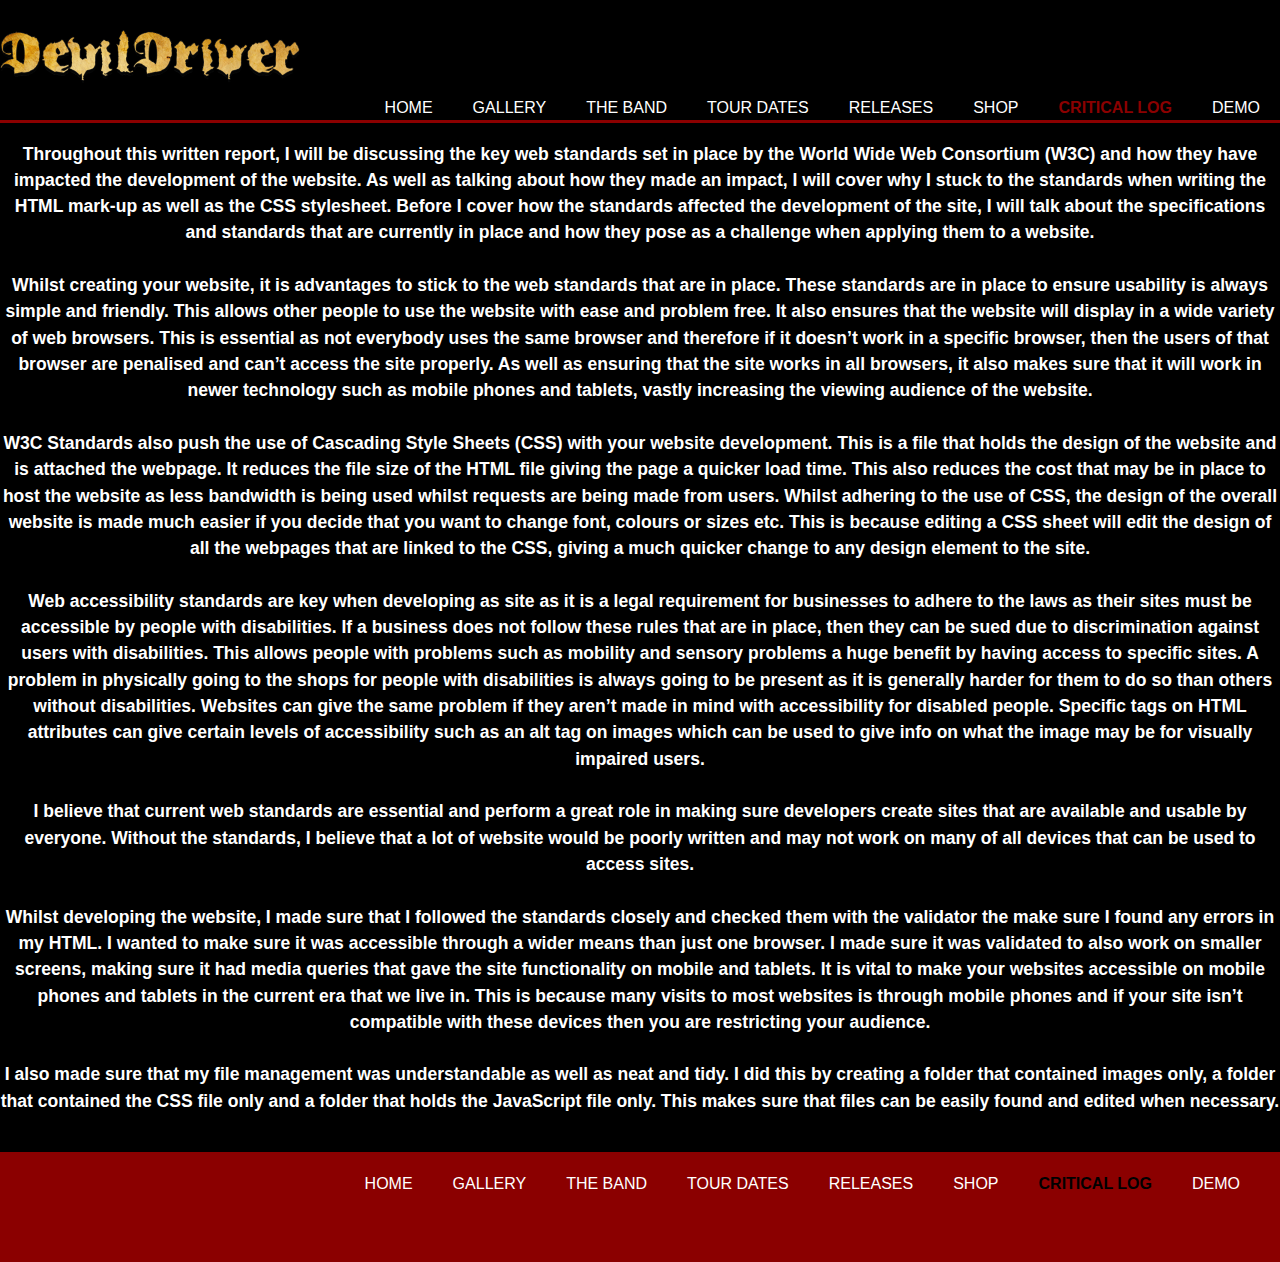
<file: criticalLog.html>
<!DOCTYPE html>
<html>
  <head>
    <meta charset="utf-8">
    <meta name="viewport" content="width=device-width">
    <title>DevilDriver | Critical Log</title>
    <link rel="stylesheet" href="./css/style.css">
  </head>
  <body>
    <header>
      <div class="container">
        <div id="branding">
          <a href="index.html"><img class="logo" src="./img/logo.png" alt="Image Unavailble"></a>
        </div>
        <nav>
          <ul>
            <li><a href="index.html">Home</a></li>
            <li><a href="gallery.html">Gallery</a></li>
            <li><a href="theband.html">The Band</a></li>
            <li><a href="tourdates.html">Tour Dates</a></li>
            <li><a href="releases.html">Releases</a></li>
            <li><a href="shop.html">Shop</a></li>
            <li class="current"><a href="criticalLog.html">Critical Log</a></li>
            <li><a href="demo.html">DEMO</a></li>
          </ul>
        </nav>
      </div>
    </header>

    <section id="showcase">
      <div class="container">
        <h3>Throughout this written report, I will be discussing the key web standards set in place by the World Wide Web Consortium (W3C) and how they have impacted the development of the website. As well as talking about how they made an impact, I will cover why I stuck to the standards when writing the HTML mark-up as well as the CSS stylesheet. Before I cover how the standards affected the development of the site, I will talk about the specifications and standards that are currently in place and how they pose as a challenge when applying them to a website.<br><br>
        Whilst creating your website, it is advantages to stick to the web standards that are in place. These standards are in place to ensure usability is always simple and friendly. This allows other people to use the website with ease and problem free. It also ensures that the website will display in a wide variety of web browsers. This is essential as not everybody uses the same browser and therefore if it doesn’t work in a specific browser, then the users of that browser are penalised and can’t access the site properly. As well as ensuring that the site works in all browsers, it also makes sure that it will work in newer technology such as mobile phones and tablets, vastly increasing the viewing audience of the website.<br><br>
        W3C Standards also push the use of Cascading Style Sheets (CSS) with your website development. This is a file that holds the design of the website and is attached the webpage. It reduces the file size of the HTML file giving the page a quicker load time. This also reduces the cost that may be in place to host the website as less bandwidth is being used whilst requests are being made from users. Whilst adhering to the use of CSS, the design of the overall website is made much easier if you decide that you want to change font, colours or sizes etc. This is because editing a CSS sheet will edit the design of all the webpages that are linked to the CSS, giving a much quicker change to any design element to the site.<br><br>
        Web accessibility standards are key when developing as site as it is a legal requirement for businesses to adhere to the laws as their sites must be accessible by people with disabilities. If a business does not follow these rules that are in place, then they can be sued due to discrimination against users with disabilities. This allows people with problems such as mobility and sensory problems a huge benefit by having access to specific sites. A problem in physically going to the shops for people with disabilities is always going to be present as it is generally harder for them to do so than others without disabilities. Websites can give the same problem if they aren’t made in mind with accessibility for disabled people. Specific tags on HTML attributes can give certain levels of accessibility such as an alt tag on images which can be used to give info on what the image may be for visually impaired users.<br><br>
        I believe that current web standards are essential and perform a great role in making sure developers create sites that are available and usable by everyone. Without the standards, I believe that a lot of website would be poorly written and may not work on many of all devices that can be used to access sites. <br><br>
        Whilst developing the website, I made sure that I followed the standards closely and checked them with the validator the make sure I found any errors in my HTML. I wanted to make sure it was accessible through a wider means than just one browser. I made sure it was validated to also work on smaller screens, making sure it had media queries that gave the site functionality on mobile and tablets. It is vital to make your websites accessible on mobile phones and tablets in the current era that we live in. This is because many visits to most websites is through mobile phones and if your site isn’t compatible with these devices then you are restricting your audience.<br><br>
        I also made sure that my file management was understandable as well as neat and tidy. I did this by creating a folder that contained images only, a folder that contained the CSS file only and a folder that holds the JavaScript file only. This makes sure that files can be easily found and edited when necessary.</h3>
      </div>
    </section>

    <footer>
        <nav>
          <ul>
            <li><a href="index.html">Home</a></li>
            <li><a href="gallery.html">Gallery</a></li>
            <li><a href="theband.html">The Band</a></li>
            <li><a href="tourdates.html">Tour Dates</a></li>
            <li><a href="releases.html">Releases</a></li>
            <li><a href="shop.html">Shop</a></li>
            <li class="currentfooter"><a href="criticalLog.html">Critical Log</a></li>
            <li><a href="demo.html">DEMO</a></li>
          </ul>
        </nav>
    </footer>
  </body>
</html>
</file>
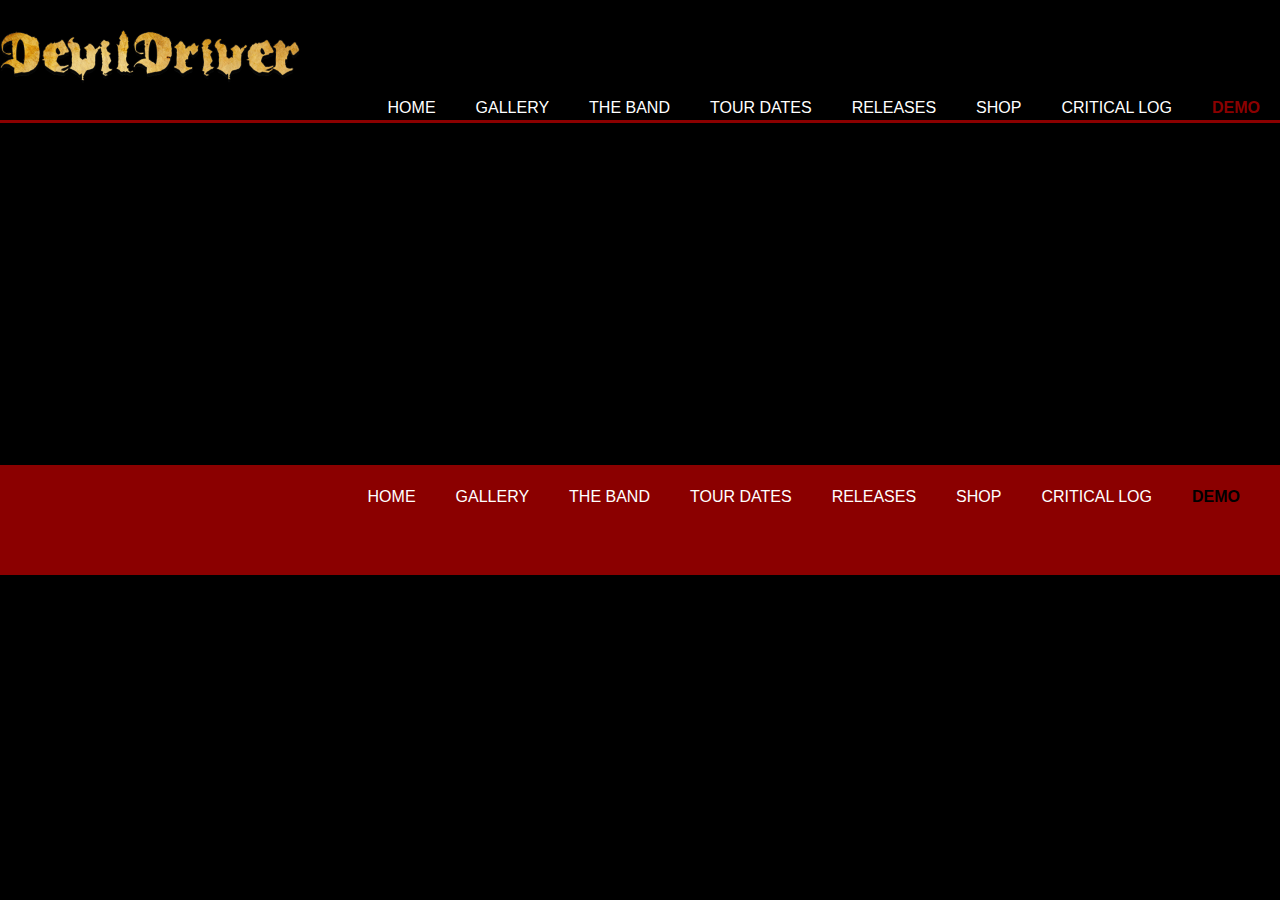
<file: demo.html>
<!DOCTYPE html>
<html>
  <head>
    <meta charset="utf-8">
    <meta name="viewport" content="width=device-width">
    <title>DevilDriver | DEMO</title>
    <link rel="stylesheet" href="./css/style.css">
  </head>
  <body>
    <header>
      <div class="container">
        <div id="branding">
          <a href="index.html"><img class="logo" src="./img/logo.png" alt="Image Unavailble"></a>
        </div>
        <nav>
          <ul>
            <li><a href="index.html">Home</a></li>
            <li><a href="gallery.html">Gallery</a></li>
            <li><a href="theband.html">The Band</a></li>
            <li><a href="tourdates.html">Tour Dates</a></li>
            <li><a href="releases.html">Releases</a></li>
            <li><a href="shop.html">Shop</a></li>
            <li><a href="criticalLog.html">Critical Log</a></li>
            <li class="current"><a href="demo.html">DEMO</a></li>
          </ul>
        </nav>
      </div>
    </header>

    <section id="showcase">
      <div class="container">
        <iframe width="560" height="315" src="https://www.youtube.com/embed/3eQoisfFzSM" frameborder="0" allow="autoplay; encrypted-media" allowfullscreen></iframe>
      </div>
    </section>

    <footer>
        <nav>
          <ul>
            <li><a href="index.html">Home</a></li>
            <li><a href="gallery.html">Gallery</a></li>
            <li><a href="theband.html">The Band</a></li>
            <li><a href="tourdates.html">Tour Dates</a></li>
            <li><a href="releases.html">Releases</a></li>
            <li><a href="shop.html">Shop</a></li>
            <li><a href="criticalLog.html">Critical Log</a></li>
            <li class="currentfooter"><a href="demo.html">DEMO</a></li>
          </ul>
        </nav>
    </footer>
  </body>
</html>
</file>
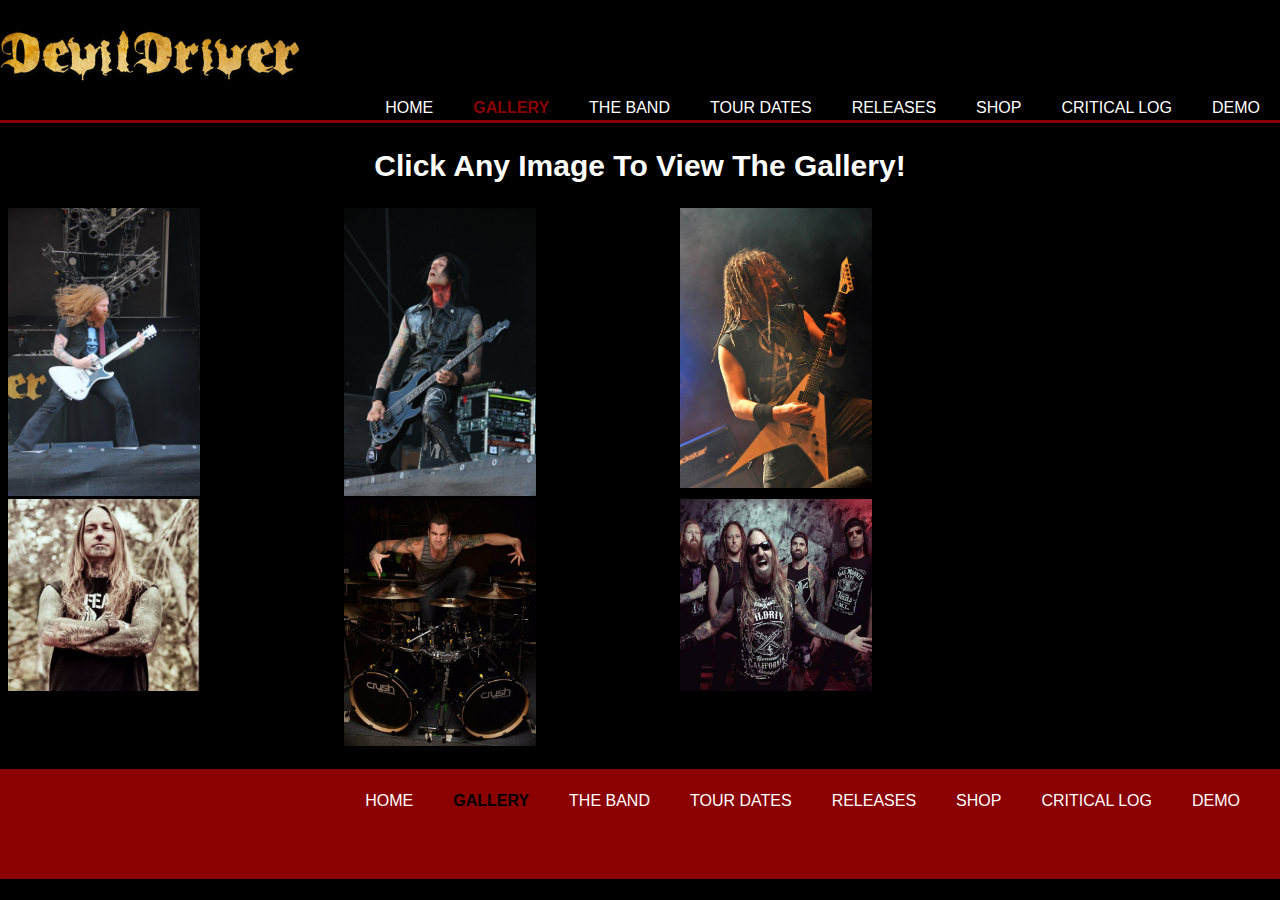
<file: gallery.html>
<!DOCTYPE html>
<html>
  <head>
    <meta charset="utf-8">
    <meta name="viewport" content="width=device-width">
    <!-- Displays in the tab at the top of the browser -->
    <title>DevilDriver | Gallery</title>
    <!-- links the css stylesheet -->
    <link rel="stylesheet" href="./css/style.css">
    <script src="./js/script.js"></script>
  </head>
  <body>
      <!-- Page header. Contains a logo of the band and a nav bar -->
    <header>
      <div class="container">
        <div id="branding">
          <a href="index.html"><img class="logo" src="./img/logo.png" alt="Image Unavailble"></a>
        </div>
        <!-- Nav bar is used to link to other pages throughout the website -->
        <nav>
          <ul>
            <li><a href="index.html">Home</a></li>
            <li class="current"><a href="gallery.html">Gallery</a></li>
            <li><a href="theband.html">The Band</a></li>
            <li><a href="tourdates.html">Tour Dates</a></li>
            <li><a href="releases.html">Releases</a></li>
            <li><a href="shop.html">Shop</a></li>
            <li><a href="criticalLog.html">Critical Log</a></li>
            <li><a href="demo.html">DEMO</a></li>
          </ul>
        </nav>
      </div>
    </header>
<!-- gallery starts here -->
    <section id="showcase">
      <div class="container">
        <h1>Click Any Image To View The Gallery!</h1>
      </div>
    </section>

<!-- preview images on webpage for gallery -->
      <div class="row">
        <div class="column">
          <img src="./img/nealtiemann.jpg" style="width:60%" onclick="openModal();currentSlide(1)" class="hover-shadow cursor" alt="Image Unavailble">
        </div>

        <div class="column">
          <img src="./img/diegoibarra.jpg" style="width:60%" onclick="openModal();currentSlide(2)" class="hover-shadow cursor" alt="Image Unavailble">
        </div>

        <div class="column">
          <img src="./img/mikespreitzer.jpg" style="width:60%" onclick="openModal();currentSlide(3)" class="hover-shadow cursor" alt="Image Unavailble">
        </div>
      </div>

      <div class="row">
        <div class="column">
          <img src="./img/dezfafara.jpg" style="width:60%" onclick="openModal();currentSlide(4)" class="hover-shadow cursor" alt="Image Unavailble">
        </div>
        <div class="column">
          <img src="./img/austindamond.jpg" style="width:60%" onclick="openModal();currentSlide(5)" class="hover-shadow cursor" alt="Image Unavailble">
        </div>
        <div class="column">
          <img src="./img/fullband.jpg" style="width:60%" onclick="openModal();currentSlide(6)" class="hover-shadow cursor" alt="Image Unavailble">
        </div>
      </div>

<!-- gallery opens up when an image is clicked -->
      <div id="myGallery" class="gallery">
        <span class="close cursor" onclick="closeModal()">&times;</span>
        <div class="gallery_content">

          <div class="slides">
            <div class="numbertext">1 / 9</div>
            <img src="./img/nealtiemann.jpg" style="width:40%" alt="Image Unavailble">
          </div>

          <div class="slides">
            <div class="numbertext">2 / 9</div>
            <img src="./img/diegoibarra.jpg" style="width:40%" alt="Image Unavailble">
          </div>

          <div class="slides">
            <div class="numbertext">3 / 9</div>
            <img src="./img/mikespreitzer.jpg" style="width:40%" alt="Image Unavailble">
          </div>

          <div class="slides">
            <div class="numbertext">4 / 9</div>
            <img src="./img/dezfafara.jpg" style="width:60%" alt="Image Unavailble">
          </div>

          <div class="slides">
            <div class="numbertext">5 / 9</div>
            <img src="./img/austindamond.jpg" style="width:45%" alt="Image Unavailble">
          </div>

          <div class="slides">
            <div class="numbertext">6 / 9</div>
            <img src="./img/fullband.jpg" style="width:50%" alt="Image Unavailble">
          </div>

          <div class="slides">
            <div class="numbertext">7 / 9</div>
            <img src="./img/devildriver_wide.jpg" style="width:75%" alt="Image Unavailble">
          </div>

          <div class="slides">
            <div class="numbertext">8 / 9</div>
            <img src="./img/devildriver_cover_white.jpg" style="width:75%" alt="Image Unavailble">
          </div>

          <div class="slides">
            <div class="numbertext">9 / 9</div>
            <img src="./img/dezfafara_wide.jpg" style="width:75%" alt="Image Unavailble">
          </div>

          <a class="prev" onclick="plusSlides(-1)">&#10094;</a>
          <a class="next" onclick="plusSlides(1)">&#10095;</a>
        </div>
      </div>

      <!-- footer is the same as the header without the band logo -->
  <footer>
      <nav>
        <ul>
          <li><a href="index.html">Home</a></li>
          <li class="currentfooter"><a href="gallery.html">Gallery</a></li>
          <li><a href="theband.html">The Band</a></li>
          <li><a href="tourdates.html">Tour Dates</a></li>
          <li><a href="releases.html">Releases</a></li>
          <li><a href="shop.html">Shop</a></li>
          <li><a href="criticalLog.html">Critical Log</a></li>
          <li><a href="demo.html">DEMO</a></li>
        </ul>
      </nav>
  </footer>
  </body>
</html>
</file>
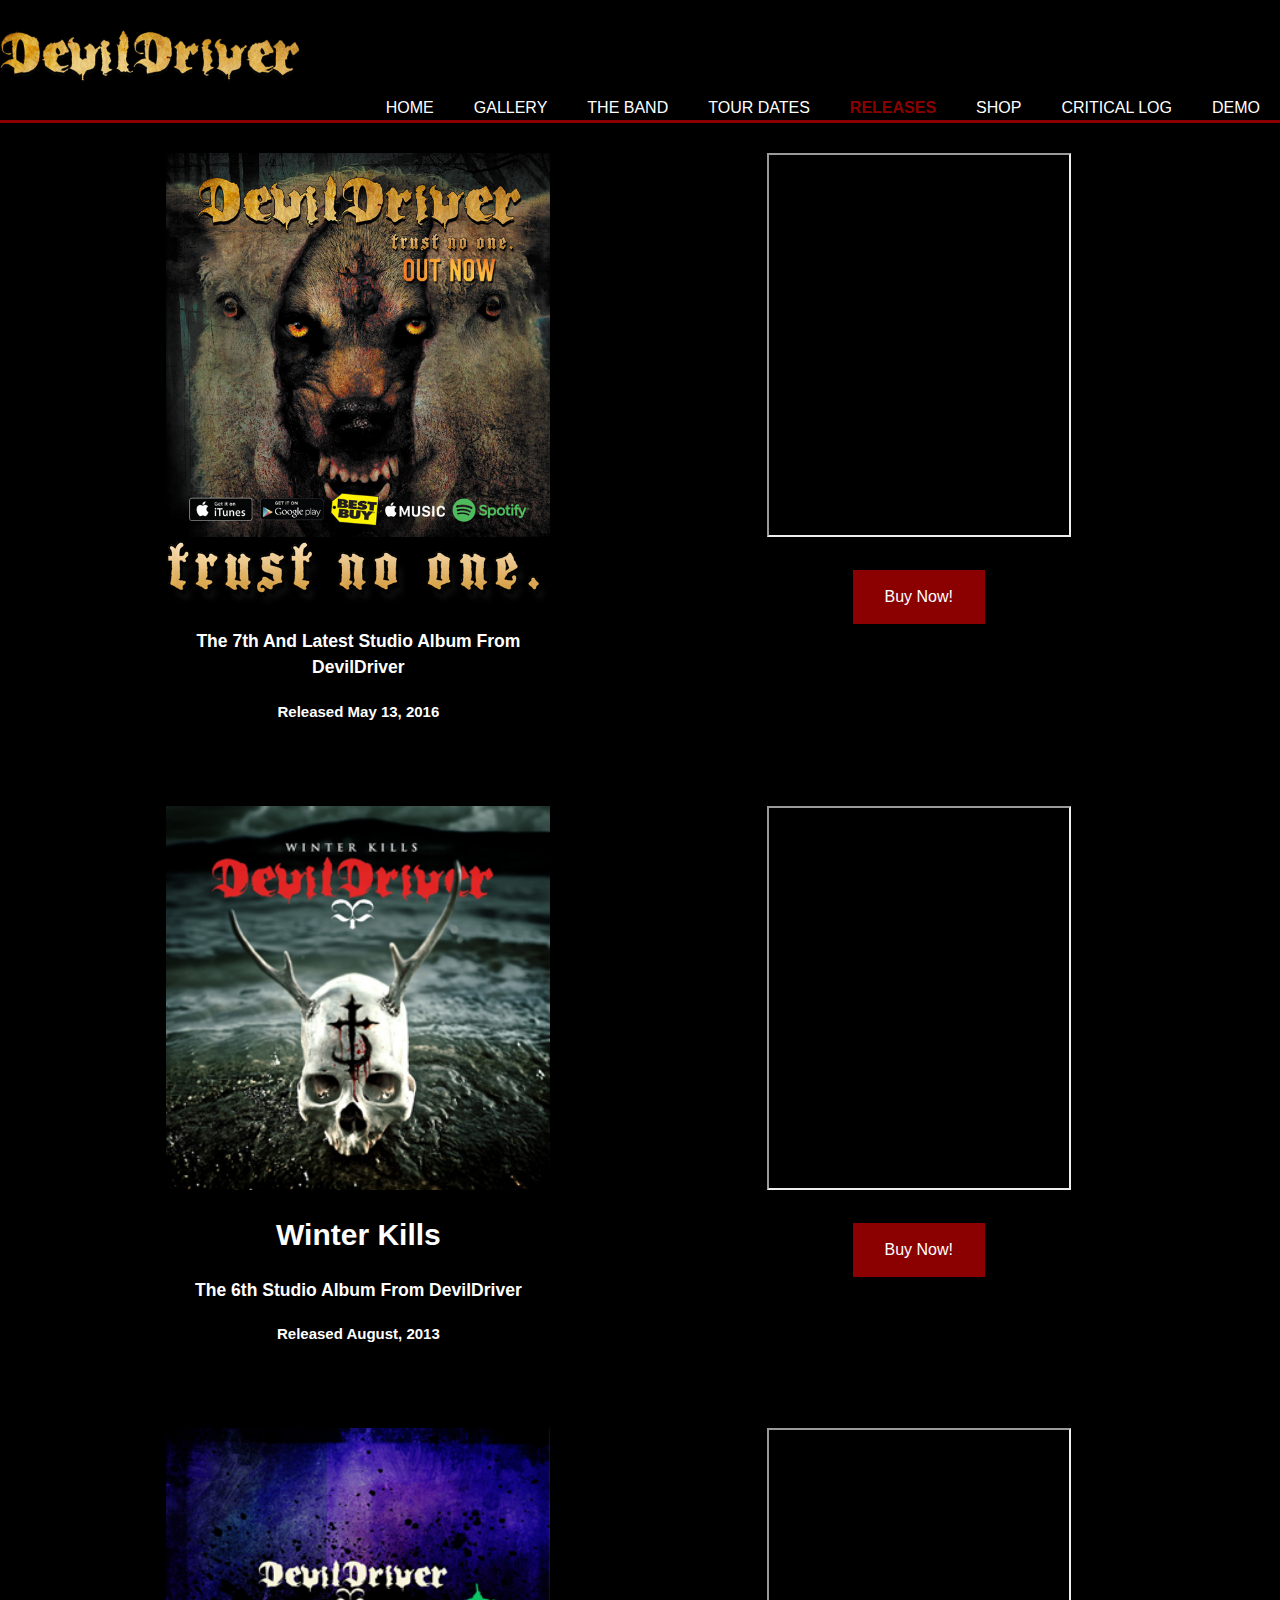
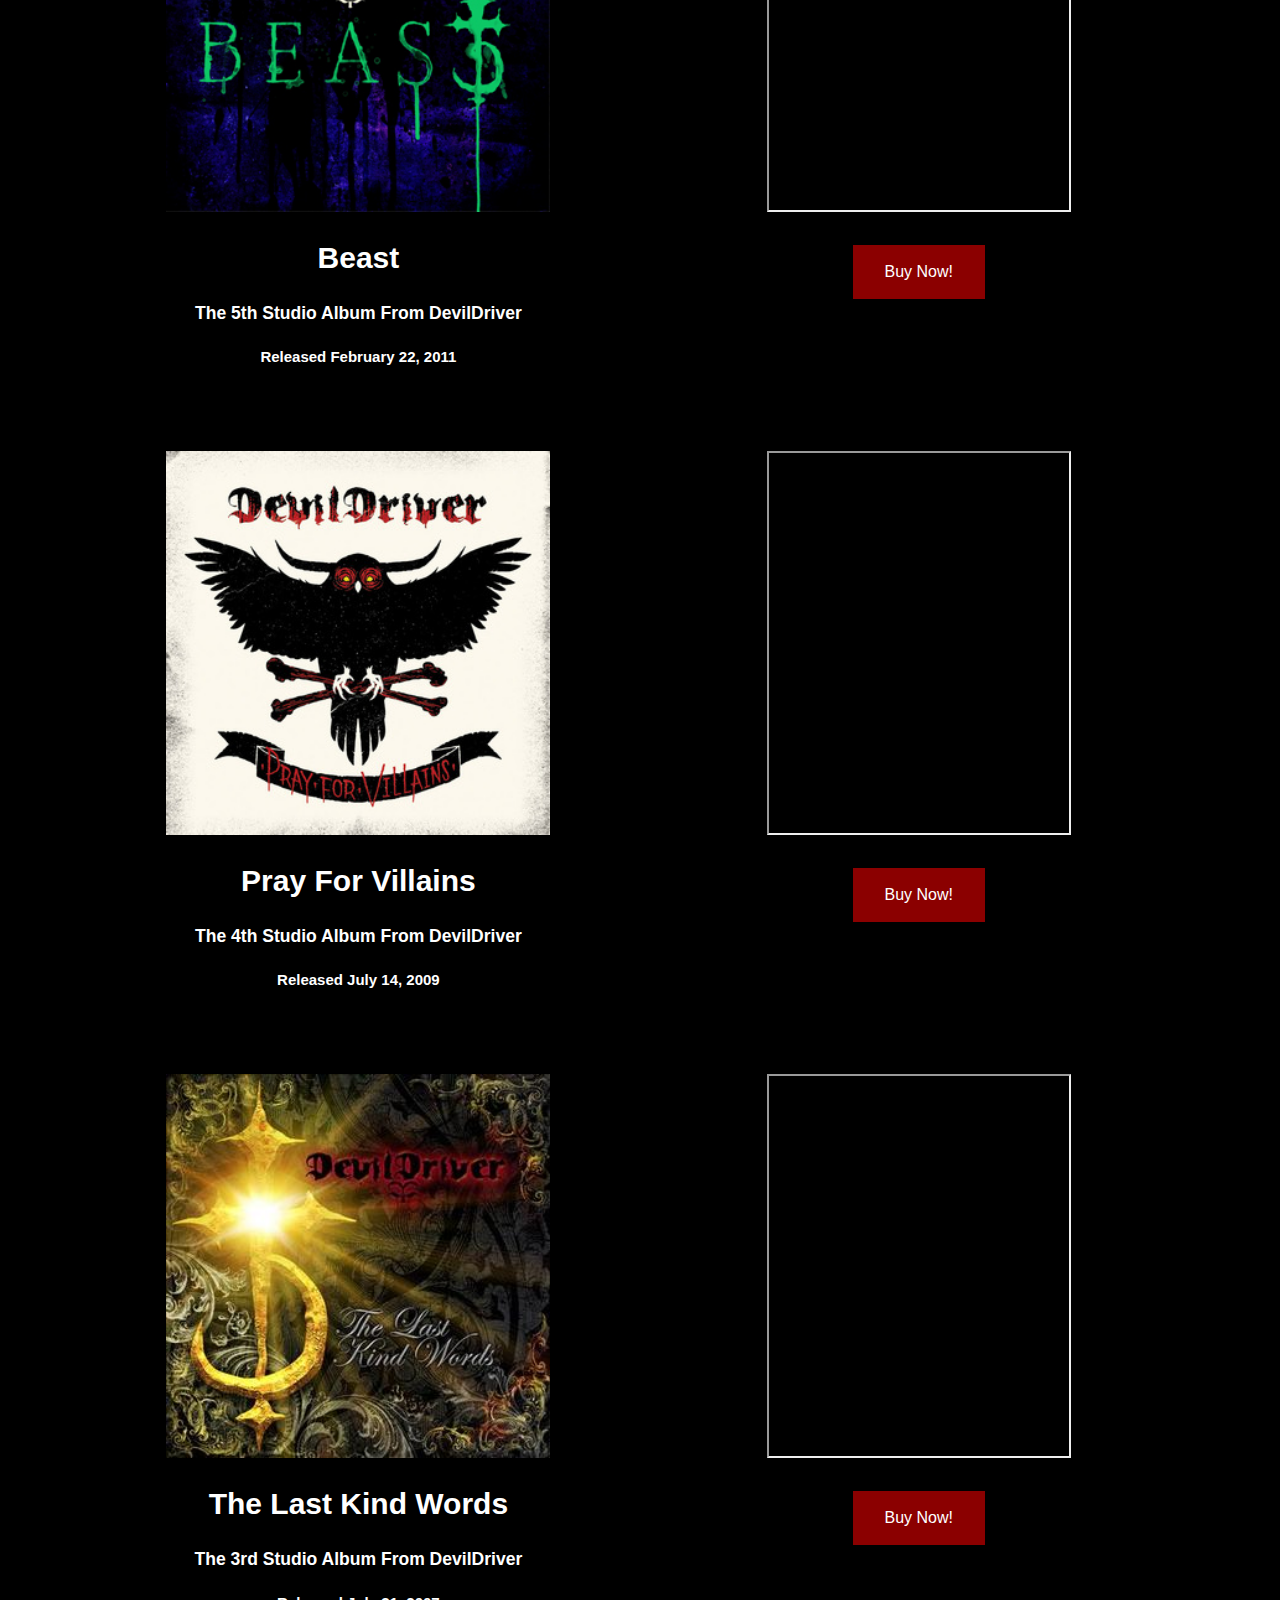
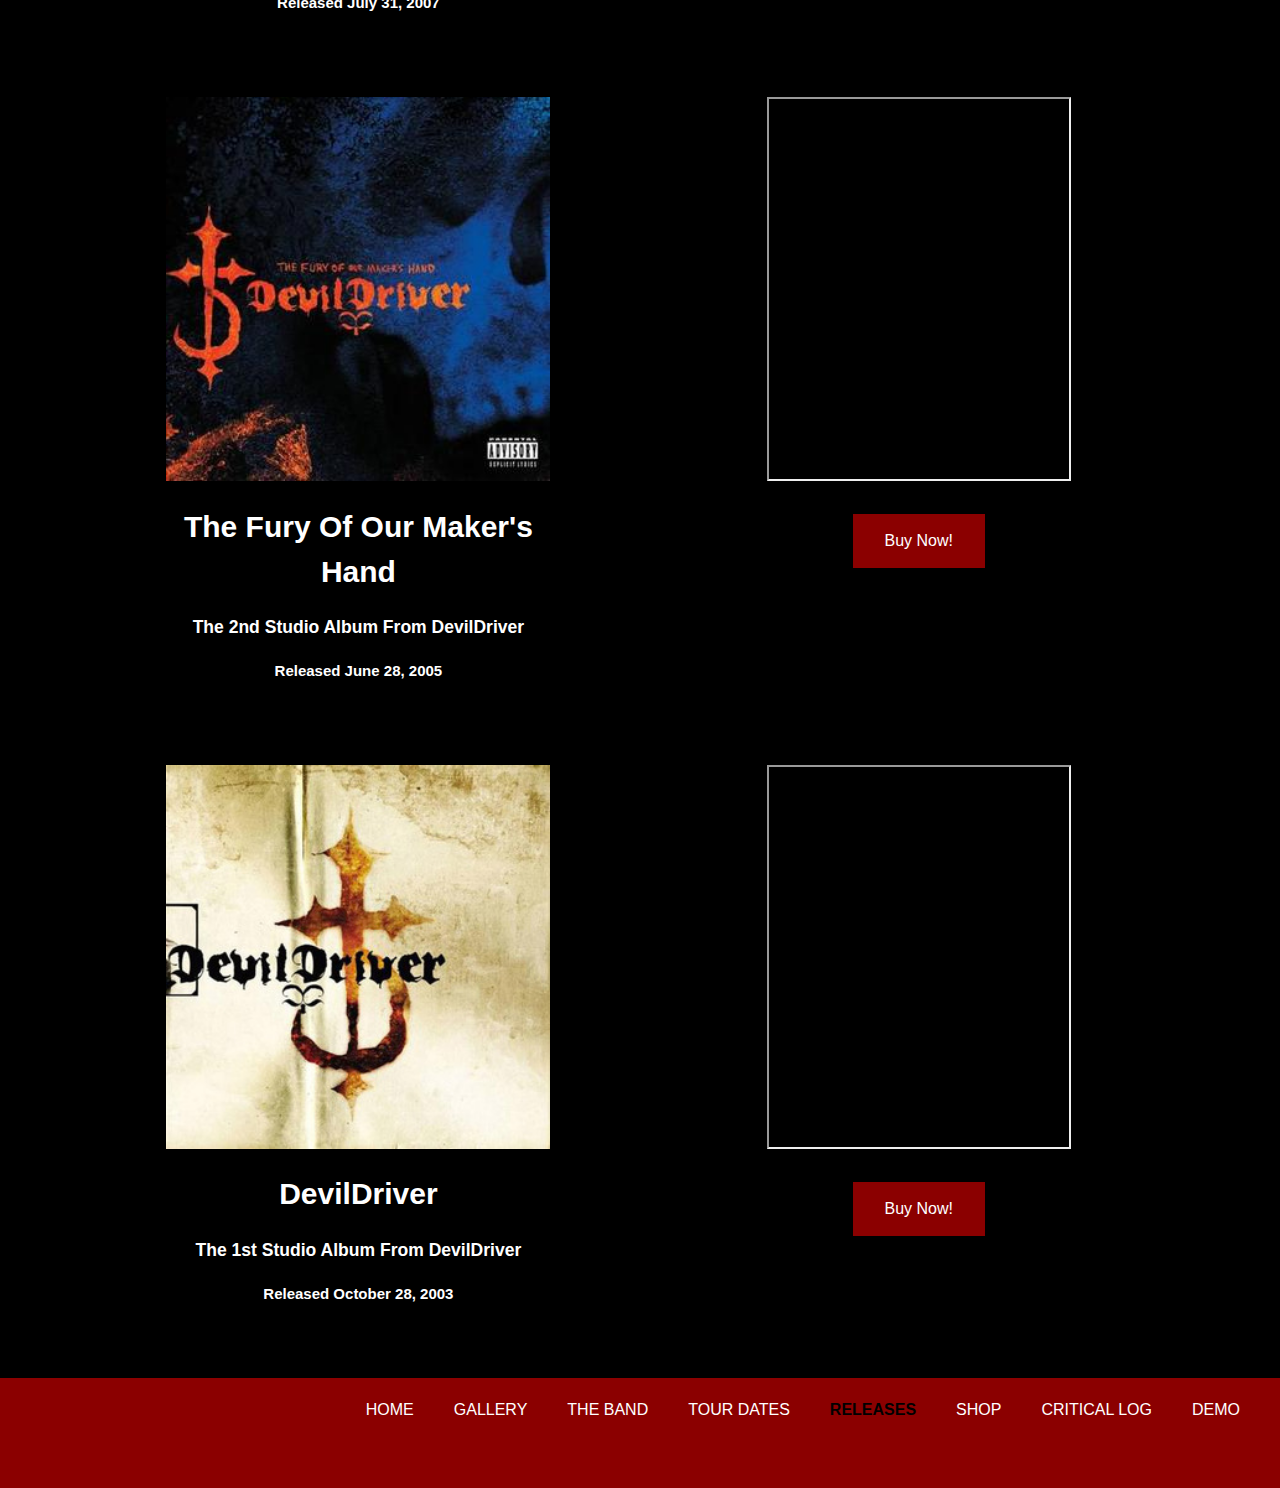
<file: releases.html>
<!DOCTYPE html>
<html>
  <head>
    <meta charset="utf-8">
    <meta name="viewport" content="width=device-width">
    <!-- Displays in the tab at the top of the browser -->
    <title>DevilDriver | Releases</title>
    <!-- links the css stylesheet -->
    <link rel="stylesheet" href="./css/style.css">
  </head>
  <body>
    <!-- Page header. Contains a logo of the band and a nav bar -->
    <header>
      <div class="container">
        <div id="branding">
          <a href="index.html"><img class="logo" src="./img/logo.png" alt="Image Unavailble"></a>
        </div>
        <!-- Nav bar is used to link to other pages throughout the website -->
        <nav>
          <ul>
            <li><a href="index.html">Home</a></li>
            <li><a href="gallery.html">Gallery</a></li>
            <li><a href="theband.html">The Band</a></li>
            <li><a href="tourdates.html">Tour Dates</a></li>
            <li class="current"><a href="releases.html">Releases</a></li>
            <li><a href="shop.html">Shop</a></li>
            <li><a href="criticalLog.html">Critical Log</a></li>
            <li><a href="demo.html">DEMO</a></li>
          </ul>
        </nav>
      </div>
    </header>

    <!-- The following sections each contain information on each album with a spotify element embedded with links to buy the album -->
    <section id="boxes">
      <div class="container">
        <div class="box">
          <img src="./img/trustnoone_cover.jpg" alt="Image Unavailble">
          <img src="./img/tno_tag.png" alt="Image Unavailble">
          <h3>The 7th And Latest Studio Album From DevilDriver</h3>
          <h4>Released May 13, 2016</h4>
        </div>
        <div class="box">
          <iframe src="https://open.spotify.com/embed/album/5O2h7fS2w6tnKCrLhBsumR" width="300" height="380"></iframe>
          <br>
          <br>
          <a href="https://www.amazon.co.uk/Trust-No-One-Explicit-DevilDriver/dp/B01NBI86N7/ref=ice_ac_b_dpb?ie=UTF8&qid=1515352100&sr=8-1&keywords=devildriver+trust+no+one" class="button">Buy Now!</a>
        </div>
      </div>
    </section>
<br>
    <section id="boxes">
      <div class="container">
        <div class="box">
          <img src="./img/winterkills_cover.jpg" alt="Image Unavailble">
          <h1>Winter Kills</h1>
          <h3>The 6th Studio Album From DevilDriver</h3>
          <h4>Released August, 2013</h4>
        </div>
        <div class="box">
          <iframe src="https://open.spotify.com/embed/album/6xExV4mhygJImSTKxNMLsr" width="300" height="380"></iframe>
          <br>
          <br>
          <a href="https://www.amazon.co.uk/Winter-Kills-Devildriver/dp/B00D9PUX5A/ref=tmm_acd_swatch_0?_encoding=UTF8&qid=1515451131&sr=8-1" class="button">Buy Now!</a>
        </div>
      </div>
    </section>
<br>
    <section id="boxes">
      <div class="container">
        <div class="box">
          <img src="./img/beast_cover.jpg" alt="Image Unavailble">
          <h1>Beast</h1>
          <h3>The 5th Studio Album From DevilDriver</h3>
          <h4>Released February 22, 2011</h4>
        </div>
        <div class="box">
          <iframe src="https://open.spotify.com/embed/album/4cb0Bh52Yj8Zs5774wH8xA" width="300" height="380"></iframe>
          <br>
          <br>
          <a href="https://www.amazon.co.uk/Beast-Devildriver/dp/B004E2XAG6/ref=tmm_acd_swatch_0?_encoding=UTF8&qid=1515451705&sr=1-1-catcorr" class="button">Buy Now!</a>
        </div>
      </div>
    </section>
<br>
    <section id="boxes">
      <div class="container">
        <div class="box">
          <img src="./img/pfv_cover.jpg" alt="Image Unavailble">
          <h1>Pray For Villains</h1>
          <h3>The 4th Studio Album From DevilDriver</h3>
          <h4>Released July 14, 2009</h4>
        </div>
        <div class="box">
          <iframe src="https://open.spotify.com/embed/album/1Dz9kziDeVNyOTrB3Zp8rq" width="300" height="380"></iframe>
          <br>
          <br>
          <a href="https://www.amazon.co.uk/Pray-Villains-DevilDriver-2009-07-14/dp/B01K8RKTZK/ref=sr_1_2?s=music&ie=UTF8&qid=1515451750&sr=1-2&keywords=devildriver+pray+for+villains" class="button">Buy Now!</a>
        </div>
      </div>
    </section>
<br>
    <section id="boxes">
      <div class="container">
        <div class="box">
          <img src="./img/thelastkindwords_cover.jpg" alt="Image Unavailble">
          <h1>The Last Kind Words</h1>
          <h3>The 3rd Studio Album From DevilDriver</h3>
          <h4>Released July 31, 2007</h4>
        </div>
        <div class="box">
          <iframe src="https://open.spotify.com/embed/album/6MkJ7IHLd9pebsk09okG1t" width="300" height="380"></iframe>
          <br>
          <br>
          <a href="https://www.amazon.co.uk/Last-Kind-Words-DevilDriver/dp/B000PHX8C0/ref=sr_1_1_twi_aud_1?s=music&ie=UTF8&qid=1515451792&sr=1-1&keywords=devildriver+the+last+kind+words" class="button">Buy Now!</a>
        </div>
      </div>
    </section>
<br>
    <section id="boxes">
      <div class="container">
        <div class="box">
          <img src="./img/thefuryofourmakershand_cover.jpg" alt="Image Unavailble">
          <h1>The Fury Of Our Maker's Hand</h1>
          <h3>The 2nd Studio Album From DevilDriver</h3>
          <h4>Released June 28, 2005</h4>
        </div>
        <div class="box">
          <iframe src="https://open.spotify.com/embed/album/6CpdT9ZV0tGcKhGJ4a52cI" width="300" height="380"></iframe>
          <br>
          <br>
          <a href="https://www.amazon.co.uk/Fury-Our-Makers-Hand/dp/B0009MWBCE/ref=sr_1_1_twi_aud_1?s=music&ie=UTF8&qid=1515451817&sr=1-1&keywords=devildriver+the+fury+of+our+makers+hand" class="button">Buy Now!</a>
        </div>
      </div>
    </section>
<br>
    <section id="boxes">
      <div class="container">
        <div class="box">
          <img src="./img/devildriver_cover.jpg" alt="Image Unavailble">
          <h1>DevilDriver</h1>
          <h3>The 1st Studio Album From DevilDriver</h3>
          <h4>Released October 28, 2003</h4>
        </div>
        <div class="box">
          <iframe src="https://open.spotify.com/embed/album/3RewL4TyyrzZOiB0phpKRR" width="300" height="380"></iframe>
          <br>
          <br>
          <a href="https://www.amazon.co.uk/DevilDriver/dp/B0000DIZUW/ref=pd_sim_15_2?_encoding=UTF8&psc=1&refRID=3BPMWXPCDS1SXZACQJ9C" class="button">Buy Now!</a>
        </div>
      </div>
    </section>
<br>

<!-- footer is the same as the header without the band logo -->
    <footer>
        <nav>
          <ul>
            <li><a href="index.html">Home</a></li>
            <li><a href="gallery.html">Gallery</a></li>
            <li><a href="theband.html">The Band</a></li>
            <li><a href="tourdates.html">Tour Dates</a></li>
            <li class="currentfooter"><a href="releases.html">Releases</a></li>
            <li><a href="shop.html">Shop</a></li>
            <li><a href="criticalLog.html">Critical Log</a></li>
            <li><a href="demo.html">DEMO</a></li>
          </ul>
        </nav>
    </footer>
  </body>
</html>
</file>
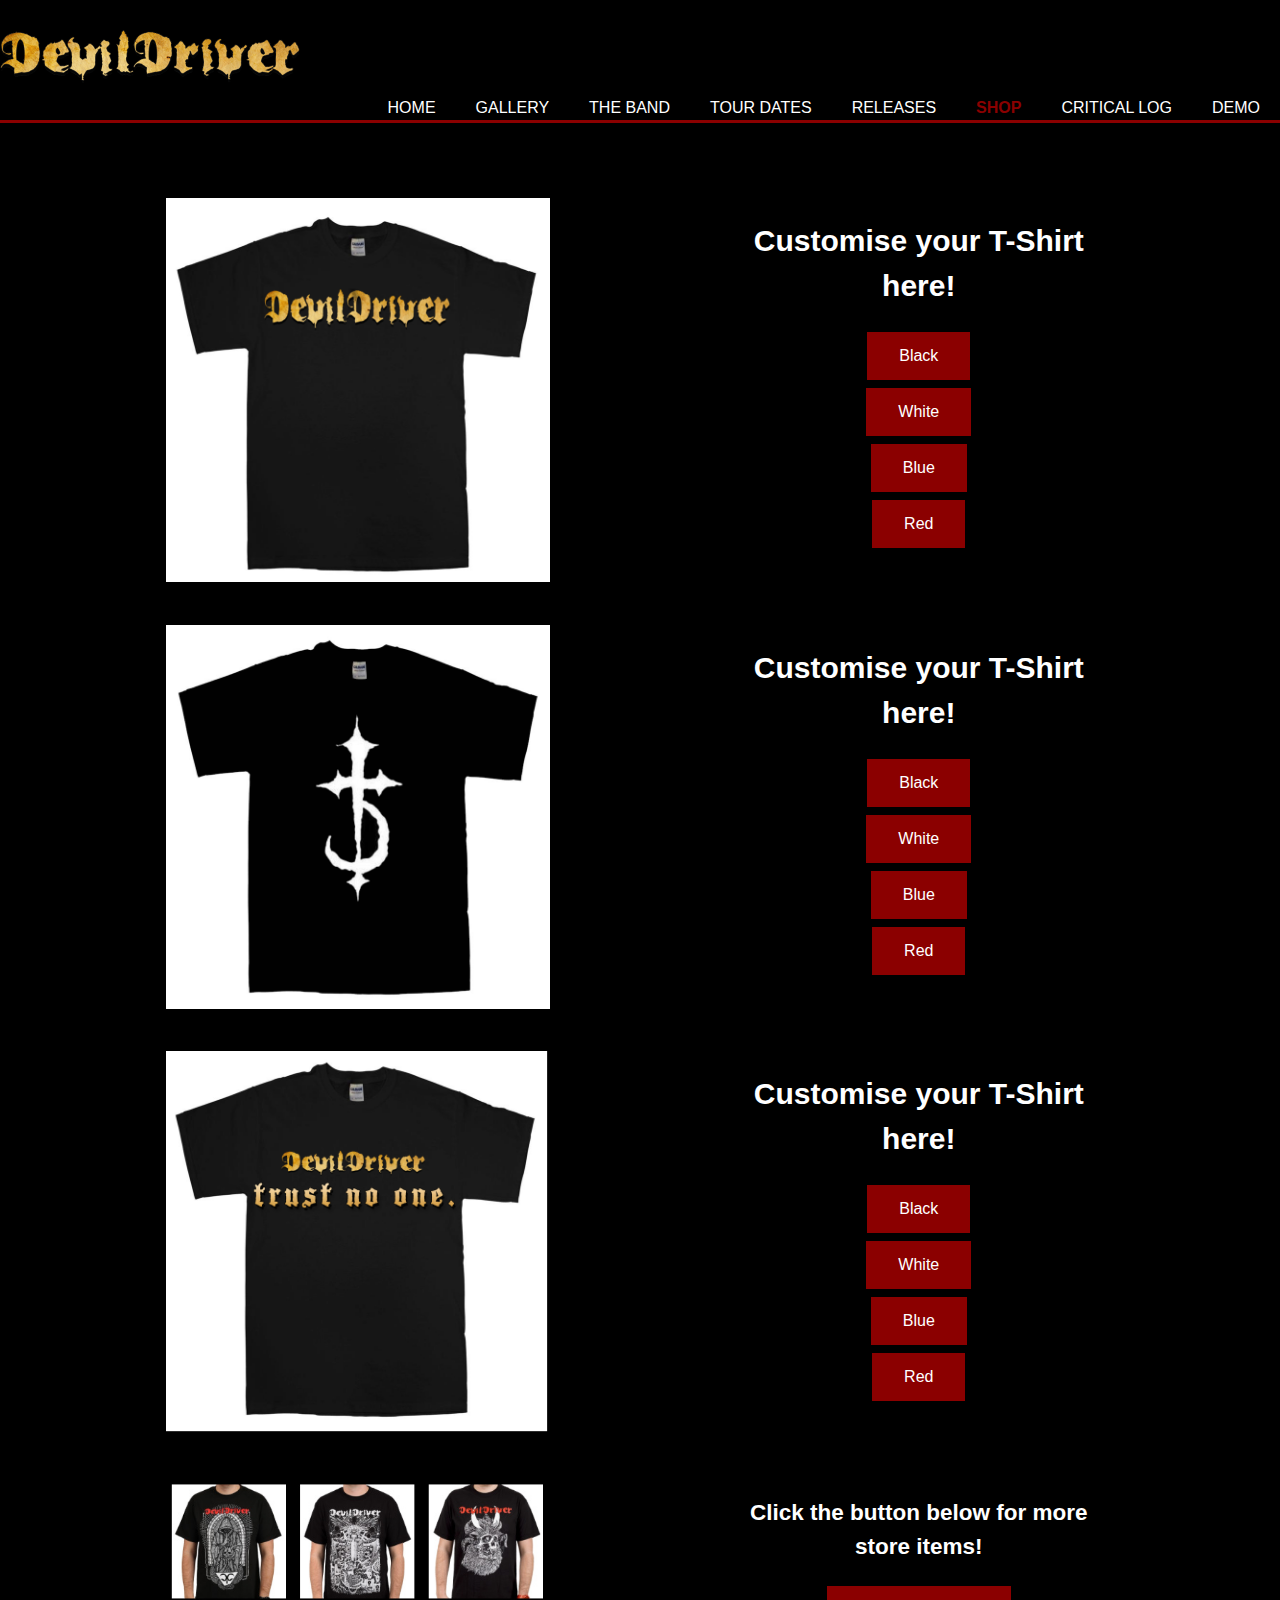
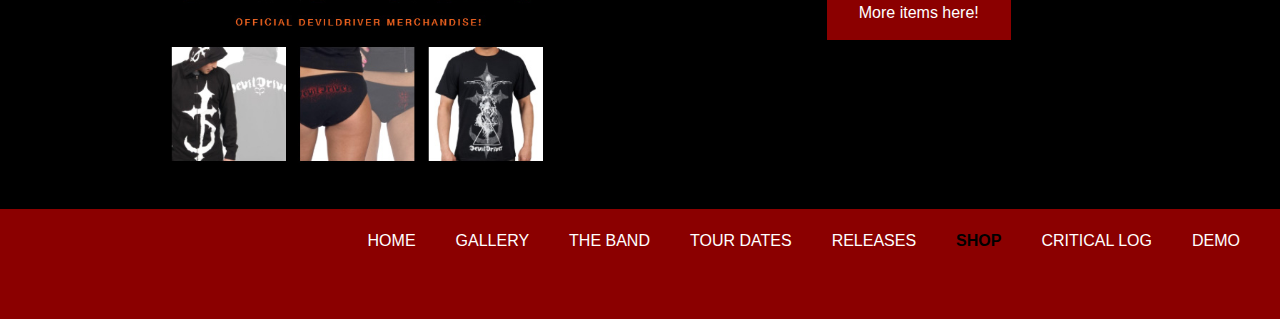
<file: shop.html>
<!DOCTYPE html>
<html>
  <head>
    <meta charset="utf-8">
    <meta name="viewport" content="width=device-width">
    <!-- Displays in the tab at the top of the browser -->
    <title>DevilDriver | Shop</title>
    <!-- links the css stylesheet -->
    <link rel="stylesheet" href="./css/style.css">
    <!-- links the JavaScript -->
    <script src="./js/customiser.js"></script>
  </head>
  <body>
    <!-- Page header. Contains a logo of the band and a nav bar -->
    <header>
      <div class="container">
        <div id="branding">
          <a href="index.html"><img class="logo" src="./img/logo.png" alt="Image Unavailble"></a>
        </div>
        <!-- Nav bar is used to link to other pages throughout the website -->
        <nav>
          <ul>
            <li><a href="index.html">Home</a></li>
            <li><a href="gallery.html">Gallery</a></li>
            <li><a href="theband.html">The Band</a></li>
            <li><a href="tourdates.html">Tour Dates</a></li>
            <li><a href="releases.html">Releases</a></li>
            <li class="current"><a href="shop.html">Shop</a></li>
            <li><a href="criticalLog.html">Critical Log</a></li>
            <li><a href="demo.html">DEMO</a></li>
          </ul>
        </nav>
      </div>
    </header>
<br>
<br>

<!-- section contains a customiser. Changes the tshirt colour -->
    <section id="boxes">
      <div class="container">
        <div class="box">
          <!-- original colour is black -->
          <img id="myImage" src="./img/blacktshirt.jpg" style="width:100%" alt="Image Unavailble">
        </div>
        <div class="box">
          <h1>Customise your T-Shirt here!</h1>
          <!-- on button clicks, the colour changes to the colour the button states -->
          <button class="button" onclick="document.getElementById('myImage').src='./img/blacktshirt.jpg'">Black</button>
          <br>
          <button class="button" onclick="document.getElementById('myImage').src='./img/whitetshirt.jpg'">White</button>
          <br>
          <button class="button" onclick="document.getElementById('myImage').src='./img/bluetshirt.jpg'">Blue</button>
          <br>
          <button class="button" onclick="document.getElementById('myImage').src='./img/redtshirt.jpg'">Red</button>
        </div>
      </div>
    </section>

    <!-- section contains a customiser. Changes the tshirt colour -->
    <section id="boxes">
      <div class="container">
        <div class="box">
          <!-- original colour is black -->
          <img id="myImage1" src="./img/blacktshirt2.jpg" style="width:100%" alt="Image Unavailble">
        </div>
        <div class="box">
          <h1>Customise your T-Shirt here!</h1>
          <!-- on button clicks, the colour changes to the colour the button states -->
          <button class="button" onclick="document.getElementById('myImage1').src='./img/blacktshirt2.jpg'">Black</button>
          <br>
          <button class="button" onclick="document.getElementById('myImage1').src='./img/whitetshirt2.jpg'">White</button>
          <br>
          <button class="button" onclick="document.getElementById('myImage1').src='./img/bluetshirt2.jpg'">Blue</button>
          <br>
          <button class="button" onclick="document.getElementById('myImage1').src='./img/redtshirt2.jpg'">Red</button>
        </div>
      </div>
    </section>

    <!-- section contains a customiser. Changes the tshirt colour -->
    <section id="boxes">
      <div class="container">
        <div class="box">
          <!-- original colour is black -->
          <img id="myImage2" src="./img/blacktshirt3.jpg" style="width:100%" alt="Image Unavailble">
        </div>
        <div class="box">
          <h1>Customise your T-Shirt here!</h1>
          <!-- on button clicks, the colour changes to the colour the button states -->
          <button class="button" onclick="document.getElementById('myImage2').src='./img/blacktshirt3.jpg'">Black</button>
          <br>
          <button class="button" onclick="document.getElementById('myImage2').src='./img/whitetshirt3.jpg'">White</button>
          <br>
          <button class="button" onclick="document.getElementById('myImage2').src='./img/bluetshirt3.jpg'">Blue</button>
          <br>
          <button class="button" onclick="document.getElementById('myImage2').src='./img/redtshirt3.jpg'">Red</button>
        </div>
      </div>
    </section>

    <!-- section links to an external store -->
    <section id="boxes">
      <div class="container">
        <div class="box">
          <a href="https://www.indiemerch.com/devildriver"><img class="coverimg" src="./img/ddmerch.jpg" alt="Image Unavailble"></a>
        </div>
        <div class="box">
          <h2>Click the button below for more store items!</h2>
          <a href="https://www.indiemerch.com/devildriver" class="button">More items here!</a>
        </div>
      </div>
    </section>

    <!-- footer is the same as the header without the band logo -->
    <footer>
        <nav>
          <ul>
            <li><a href="index.html">Home</a></li>
            <li><a href="gallery.html">Gallery</a></li>
            <li><a href="theband.html">The Band</a></li>
            <li><a href="tourdates.html">Tour Dates</a></li>
            <li><a href="releases.html">Releases</a></li>
            <li class="currentfooter"><a href="shop.html">Shop</a></li>
            <li><a href="criticalLog.html">Critical Log</a></li>
            <li><a href="demo.html">DEMO</a></li>
          </ul>
        </nav>
    </footer>
</html>
</file>
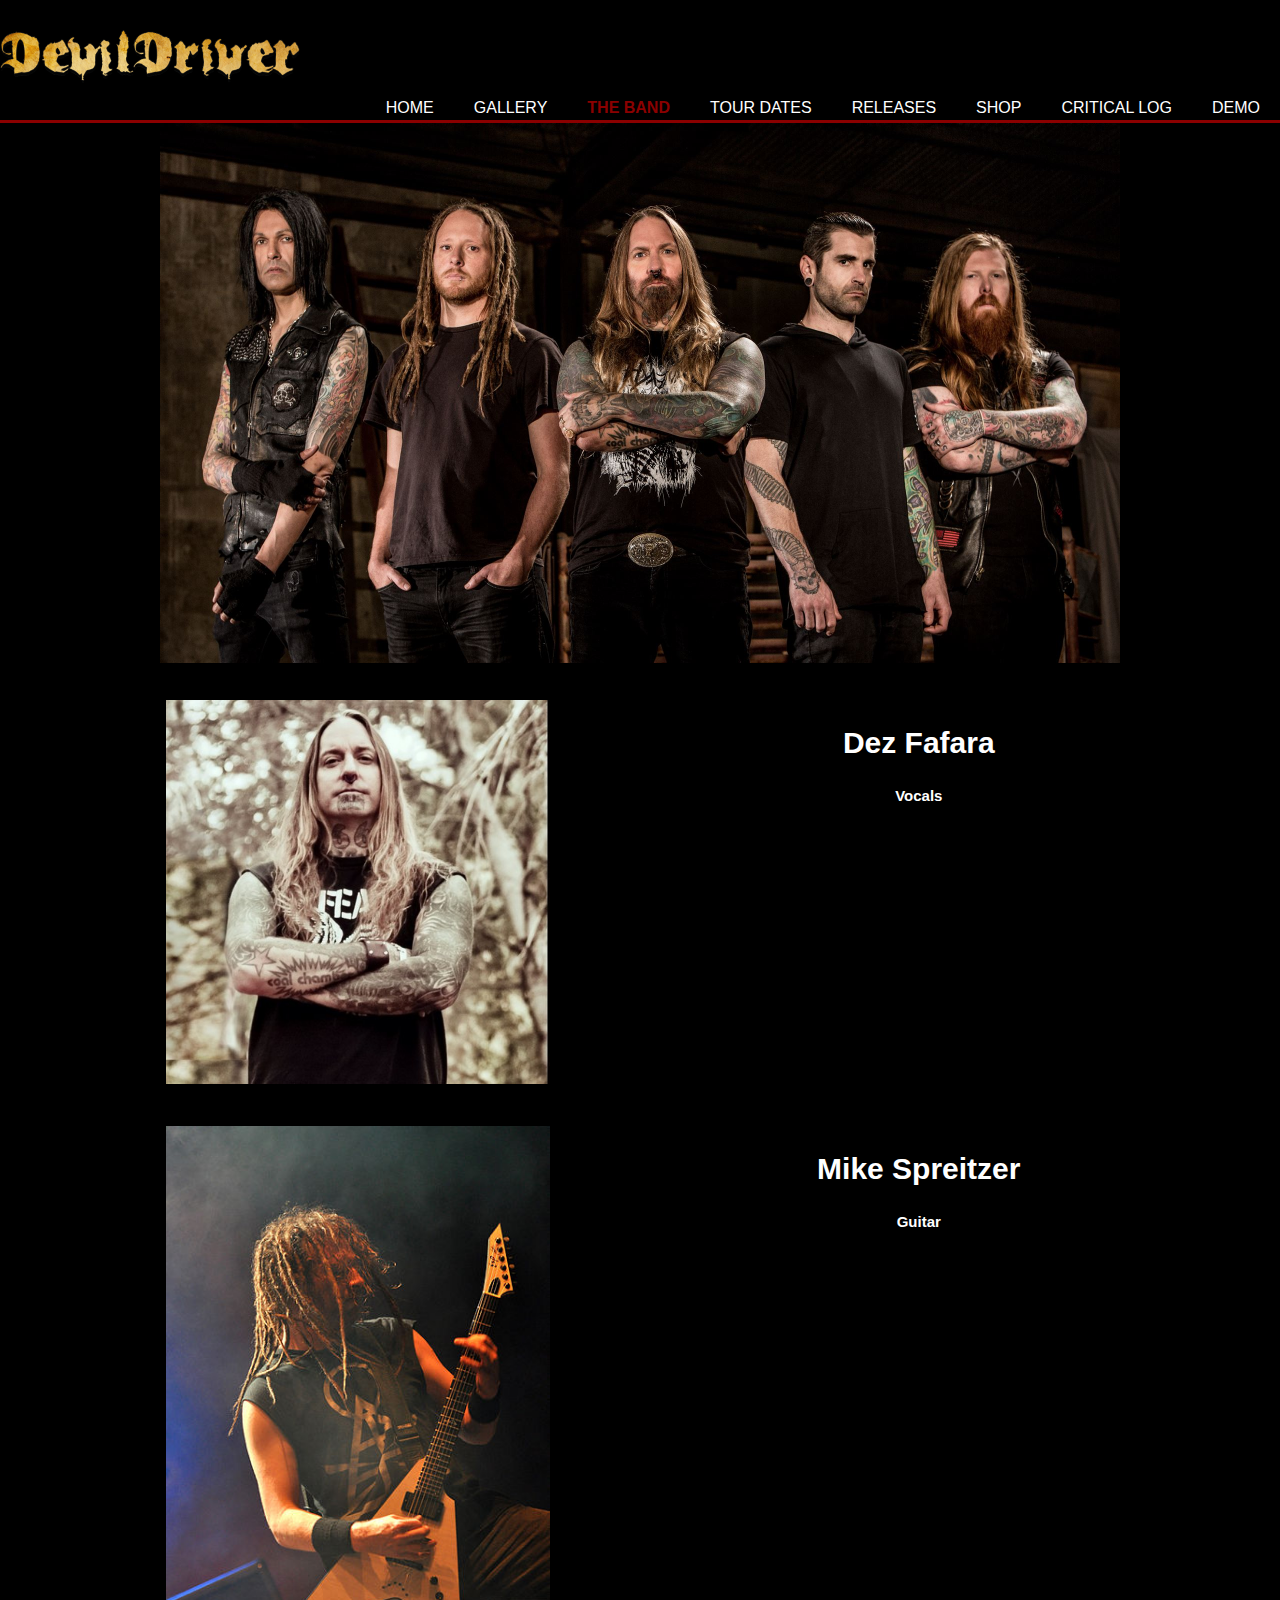
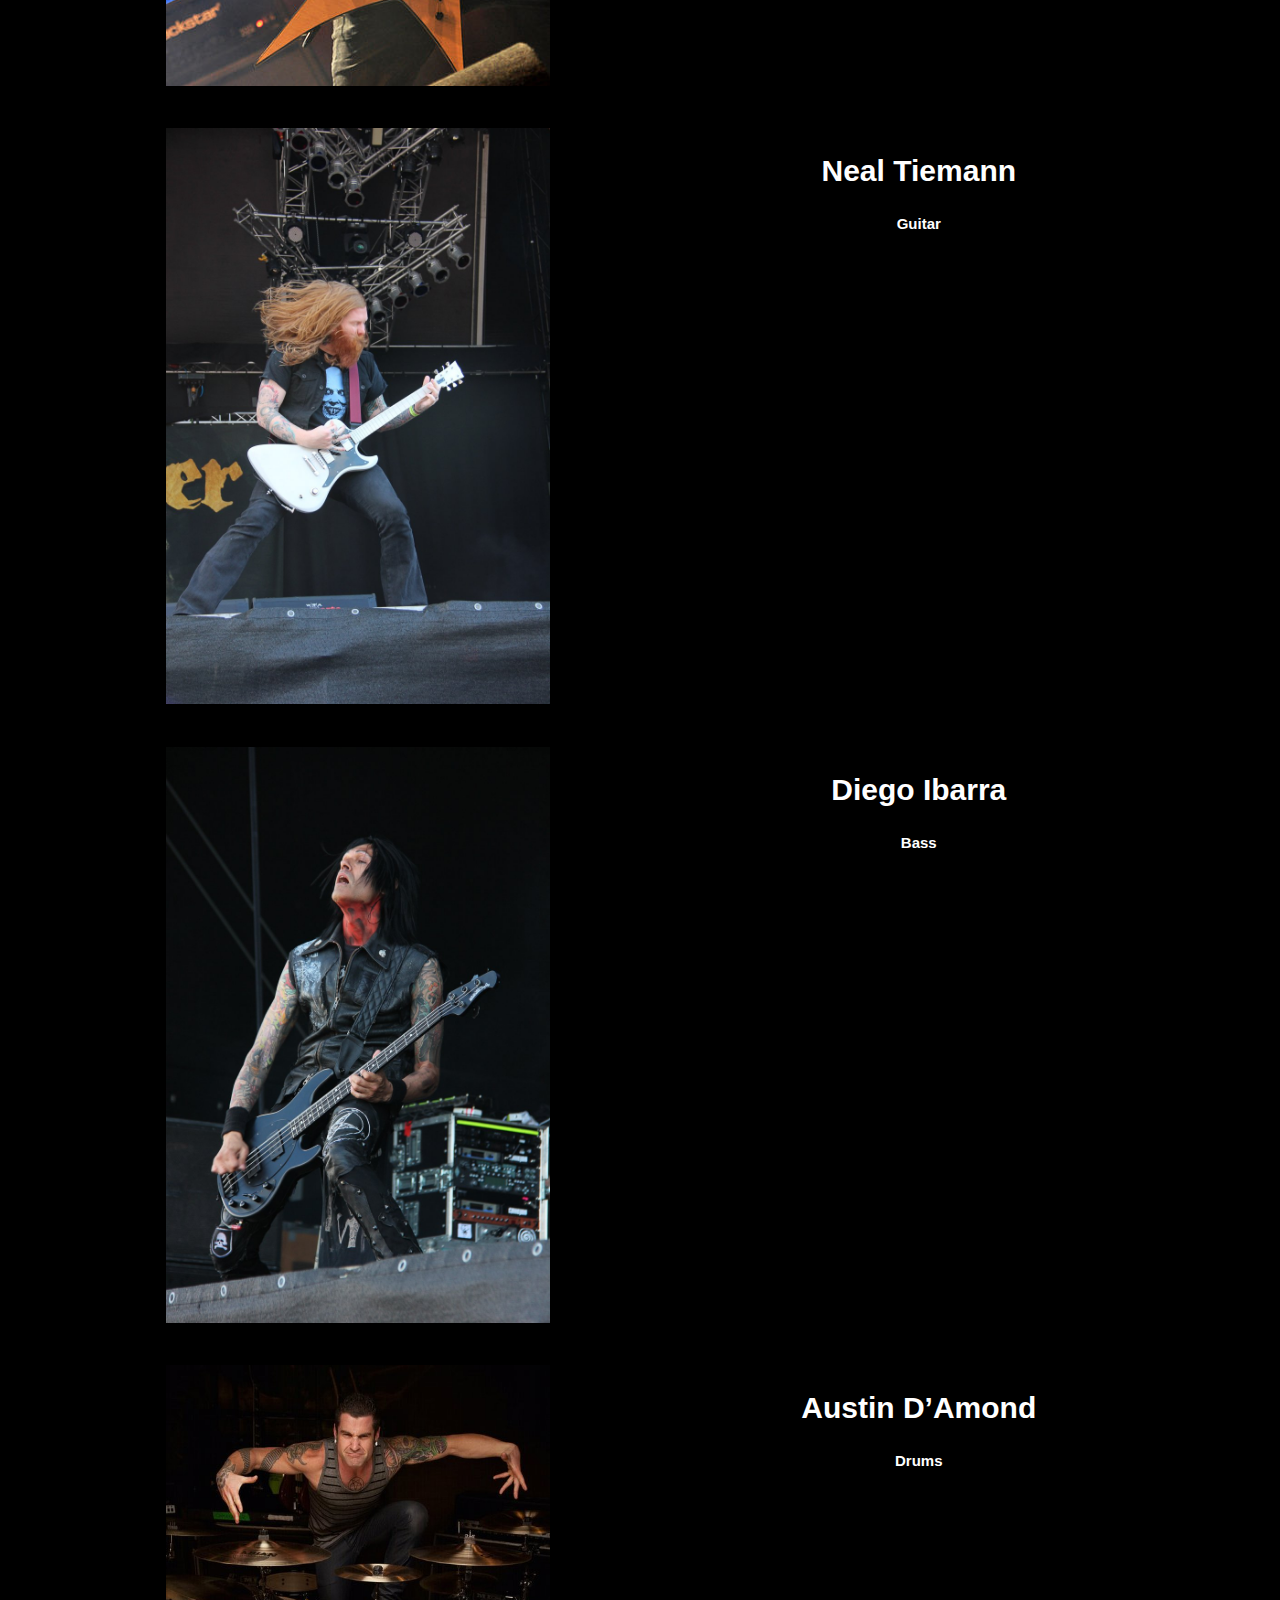
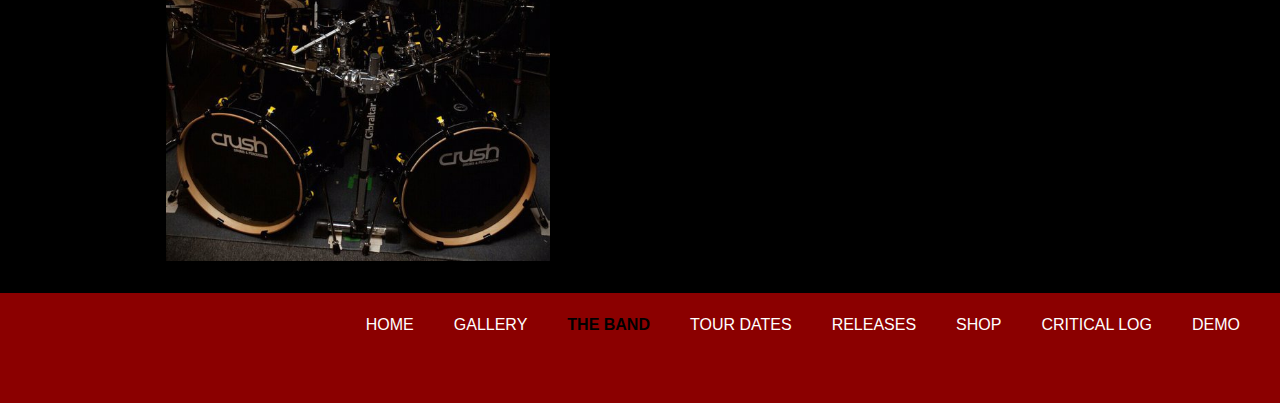
<file: theband.html>
<!DOCTYPE html>
<html>
  <head>
    <meta charset="utf-8">
    <meta name="viewport" content="width=device-width">
    <!-- Displays in the tab at the top of the browser -->
    <title>DevilDriver | The Band</title>
    <!-- links the css stylesheet -->
    <link rel="stylesheet" href="./css/style.css">
  </head>
  <body>
    <!-- Page header. Contains a logo of the band and a nav bar -->
    <header>
      <div class="container">
        <div id="branding">
          <a href="index.html"><img class="logo" src="./img/logo.png" alt="Image Unavailble"></a>
        </div>
          <!-- Nav bar is used to link to other pages throughout the website -->
        <nav>
          <ul>
            <li><a href="index.html">Home</a></li>
            <li><a href="gallery.html">Gallery</a></li>
            <li class="current"><a href="theband.html">The Band</a></li>
            <li><a href="tourdates.html">Tour Dates</a></li>
            <li><a href="releases.html">Releases</a></li>
            <li><a href="shop.html">Shop</a></li>
            <li><a href="criticalLog.html">Critical Log</a></li>
            <li><a href="demo.html">DEMO</a></li>
          </ul>
        </nav>
      </div>
    </header>

  <!-- Contains a cover image of the band -->
    <section id="showcase">
      <div class="container">
        <img class="coverimg" src="./img/devildriver-2017.jpg" alt="Image Unavailble">
      </div>
    </section>
  <!-- following sections contain information on each band member -->
    <section id="boxes">
      <div class="container">
        <div class="box">
          <img src="./img/dezfafara.jpg" alt="Image Unavailble">
        </div>
        <div class="box">
          <h1>Dez Fafara</h1>
          <h4>Vocals</h4>
        </div>
      </div>
    </section>

    <section id="boxes">
      <div class="container">
        <div class="box">
          <img src="./img/mikespreitzer.jpg" alt="Image Unavailble">
        </div>
        <div class="box">
          <h1>Mike Spreitzer</h1>
          <h4>Guitar</h4>
        </div>
      </div>
    </section>

    <section id="boxes">
      <div class="container">
        <div class="box">
          <img src="./img/nealtiemann.jpg" alt="Image Unavailble">
        </div>
        <div class="box">
          <h1>Neal Tiemann</h1>
          <h4>Guitar</h4>
        </div>
      </div>
    </section>

    <section id="boxes">
      <div class="container">
        <div class="box">
          <img src="./img/diegoibarra.jpg" alt="Image Unavailble">
        </div>
        <div class="box">
          <h1>Diego Ibarra</h1>
          <h4>Bass</h4>
        </div>
      </div>
    </section>

    <section id="boxes">
      <div class="container">
        <div class="box">
          <img src="./img/austindamond.jpg" alt="Image Unavailble">
        </div>
        <div class="box">
          <h1>Austin D’Amond</h1>
          <h4>Drums</h4>
        </div>
      </div>
    </section>

<!-- footer is the same as the header without the band logo -->
    <footer>
        <nav>
          <ul>
            <li><a href="index.html">Home</a></li>
            <li><a href="gallery.html">Gallery</a></li>
            <li class="currentfooter"><a href="theband.html">The Band</a></li>
            <li><a href="tourdates.html">Tour Dates</a></li>
            <li><a href="releases.html">Releases</a></li>
            <li><a href="shop.html">Shop</a></li>
            <li><a href="criticalLog.html">Critical Log</a></li>
            <li><a href="demo.html">DEMO</a></li>
          </ul>
        </nav>
    </footer>
  </body>
</html>
</file>
<file: css/style.css>
body{
  font: 15px/1.5 Arial, Helvetica,sans-serif;
  padding:0;
  margin:0;
  background-color:#000000;
}

/* Global */
.container{
  background-color: #000000;
  width:100%;
  margin:auto;
  overflow:hidden;
  color: #ffffff;
}

ul{
  margin:0;
  padding:0;
}

.coverimg{
  width:75%;
  margin:0;
  overflow:hidden;
}

.smedia{
  padding: 10px;
  width: 5%;
  height: 5%;
}

/* Header **/
header{
  background:#000000;
  color:#ffffff;
  padding-top:30px;
  min-height:70px;
  border-bottom:#8b0000 3px solid;
}

header a{
  color:#ffffff;
  text-decoration:none;
  text-transform: uppercase;
  font-size:16px;
}

header li{
  float:left;
  display:inline;
  padding: 0 20px 0 20px;
}

header nav{
  float:right;
  margin-top:10px;
}

header .highlight, header .current a{
  color:#8b0000;
  font-weight:bold;
}

header a:hover{
  color:#8b0000;
  font-weight:bold;
}

/* Showcase */
#showcase{
  text-align:center;
}

/* Boxes */
#boxes{
  margin-top:20px;
}

#boxes .box{
  color: #ffffff;
  float:left;
  text-align: center;
  width:30%;
  padding:10px;
  padding-left:13%;
}

#boxes .box img{
  width:100%;
}

/* Sets the design of the button used throughout the site */
.button {
    background-color: #8b0000;
    border: none;
    color: white;
    padding: 15px 32px;
    text-align: center;
    text-decoration: none;
    display: inline-block;
    font-size: 16px;
    margin: 4px 2px;
    cursor: pointer;
}
.button:hover {
  color: #000000;
  font-weight: bold;
}

footer{
  padding:20px;
  margin-top:20px;
  color:#ffffff;
  background-color:#8b0000;
  text-align: center;
  min-height: 70px;
}
footer a{
  color:#ffffff;
  text-decoration:none;
  text-transform: uppercase;
  font-size:16px;
}

footer li{
  float:left;
  display:inline;
  padding: 0 20px 0 20px;
}

footer nav{
  float:right;
}

footer .highlight, footer .currentfooter a{
  color:#000000;
  font-weight:bold;
}

footer a:hover{
  color:#000000;
  font-weight:bold;
}



/* Gallery styling*/
.row > .column {
  padding: 0 8px;
}

.row:after {
  content: "";
  display: table;
  clear: both;
}

.column {
  float: left;
  width: 25%;
}

/* background style */
.gallery {
  display: none;
  position: fixed;
  z-index: 1;
  padding-top: 100px;
  left: 0;
  top: 0;
  width: 100%;
  height: 100%;
  overflow: auto;
  background-color: black;
}

/* Content */
.gallery_content {
  position: center;
  background-color: #000000;
  margin: auto;
  padding 0;
  width: 90%;
  max-width: 1200px;
}

/* The Close Button */
.close {
  color: white;
  position: absolute;
  top: 10px;
  right: 25px;
  font-size: 35px;
  font-weight: bold;
}

.close:hover,
.close:focus {
  color: #999;
  text-decoration: none;
  cursor: pointer;
}

.slides {
  display: none;
}

.cursor {
  cursor: pointer
}

/* Next & previous buttons */
.prev,
.next {
  cursor: pointer;
  position: absolute;
  top: 50%;
  width: auto;
  padding: 16px;
  margin-top: -50px;
  color: white;
  font-weight: bold;
  font-size: 20px;
  transition: 0.6s ease;
  border-radius: 0 3px 3px 0;
}

/* Position the "prev button" to the left */
.prev {
  left: 0;
  border-radius: 3px 0 0 3px;
}

/* Position the "next button" to the right */
.next {
  right: 0;
  border-radius: 3px 0 0 3px;
}

/* On hover, add a black background color with a little bit see-through */
.prev:hover,
.next:hover {
  background-color: rgba(0, 0, 0, 0.8);
}

/* Number text (1/3 etc) */
.numbertext {
  color: #f2f2f2;
  font-size: 12px;
  padding: 8px 12px;
  position: absolute;
  top: 0;
}

img {
  margin-bottom: -4px;
}

.caption-container {
  text-align: center;
  background-color: #000000;
  padding: 2px 16px;
  color: white;
}

.demo {
  opacity: 0.6;
}

.active,
.demo:hover {
  opacity: 1;
}

img.hover-shadow {
  transition: 0.3s
}

.hover-shadow:hover {
  box-shadow: 0 4px 8px 0 rgba(0, 0, 0, 0.2), 0 6px 20px 0 rgba(0, 0, 0, 0.19)
}
/* End of gallery style */



/* customiser */
.left1, .right1
{
	cursor:pointer;
	position: relative;
   display: inline-block;

	}

.badge1
{
	height:13px;width:13px;padding:2px;
	}


	.content1
	{
		max-width:980px;
	margin:auto;
	}




.section1
	{
		margin-top:16px!important;
		margin-bottom:16px!important;

	}




.center1
{
	text-align:center!important;
	}
.center1
{
	display:inline-block;
	width:auto;
	}

	.Slideshow1, .panel1
	{
		padding:0.01em 16px;

	}
	.panel1
	{
		margin-top:16px;
		margin-bottom:16px;
		}
	.large1
	{
		font-size:38px!important;
		}
	.text-white1,.hover-text-white1:hover
	{
		color:Blue!important;
		}
	.display-bottommiddle1
	{
		position:absolute;left:50%;
		bottom:0;transform:translate(-50%,0%);
		-ms-transform:translate(-50%,0%);
		}

	.display-container1:hover .display-hover1
	{
		display:block;

	}.display-container1:hover span.display-hover1
	{
		display:inline-block;
		}
	.display-container1
	{
		position:relative;
		}
	.left-align1
	{
		text-align:left!important;
	}
	.left1
	{
		float:left!important;
	}
	.hover-text-khaki1:hover
	{
		color:#b4aa50!important;
		}
	.right1
	{
		float:right!important;
		}

    #customisertxt
    {
    	position: relative;
        top: 60px;
    	right: 315px;

    }
    #Headertxt
    {

    	font-family:serif;
    	font-size: 15px;
    	font-style: normal;
    	font-variant: normal;
    	font-weight: 500;
    	line-height: 26.4px;
    	position: absolute;
    	top: -3px;
    	right:100px;
    }

    #customtext
    {
    	font-family:erif;
    	font-size: 20px;
    	font-style: normal;
    	font-variant: normal;
    	font-weight: 400;
    	line-height: 20px;
    	position: absolute;
    	top: 75px;
    	right: 300px;
    }



    #T-Shirtpos
    {
    	position: absolute;
    	top: 70px;
    	left: 100px;

    }

    .T-shirt

    {
    	display: none;
    	position: absolute;


    }
    .T-shirt[id='BlackT'] {
    	display: block;
    }
    #sliderlogos

    {

    	position: absolute;
    	left: 320px;
    	top: 150px;
    }
    #Customiserpic
    {
    position: absolute;
    	top: 70px;
    	right: 100px;

    }

    #customtext1
    {
    	font-family: 'Vidaloka', serif;
    	font-size: 20px;
    	font-style: normal;
    	font-variant: normal;
    	font-weight: 400;
    	line-height: 20px;
    	position: absolute;
    	top: 135px;
    	right: 300px;
    }

    #Customiserpic1
    {
    position: absolute;
    	top: 140px;
    	right: 100px;

    }

    #customtext2
    {
    	font-family: 'Vidaloka', serif;
    	font-size: 20px;
    	font-style: normal;
    	font-variant: normal;
    	font-weight: 400;
    	line-height: 20px;
    	position: absolute;
    	top: 195px;
    	right: 300px;
    }

    #Customiserpic2
    {
    position: absolute;
    	top: 200px;
    	right: 100px;

    }

    #nextCustomiser {
      position: absolute;
      right: 0;
      top: 50%;
    }
    #lastCustomiser {
      position: absolute;
      left: 0;
      top: 50%;
    }

    #customtext3
    {
    	font-family: 'Vidaloka', serif;
    	font-size: 20px;
    	font-style: normal;
    	font-variant: normal;
    	font-weight: 400;
    	line-height: 20px;
    	position: absolute;
    	top: 265px;
    	right: 300px;
    }

    #Customiserpic3
    {
    position: absolute;
    	top: 270px;
    	right: 100px;

    }

    #customtext4
    {
    position: absolute;
    	top: 650px;
    	left: 485px;
    	text-align: center;
    }





/* Media Queries */
@media(max-width: 768px){
  header #branding,
  header nav,
  header nav li,
  #boxes .box,
  article#main-col,
  aside#sidebar{
    float:none;
    text-align:center;
    width:100%;
  }
  header{
    padding-bottom:20px;
  }
}
</file>
